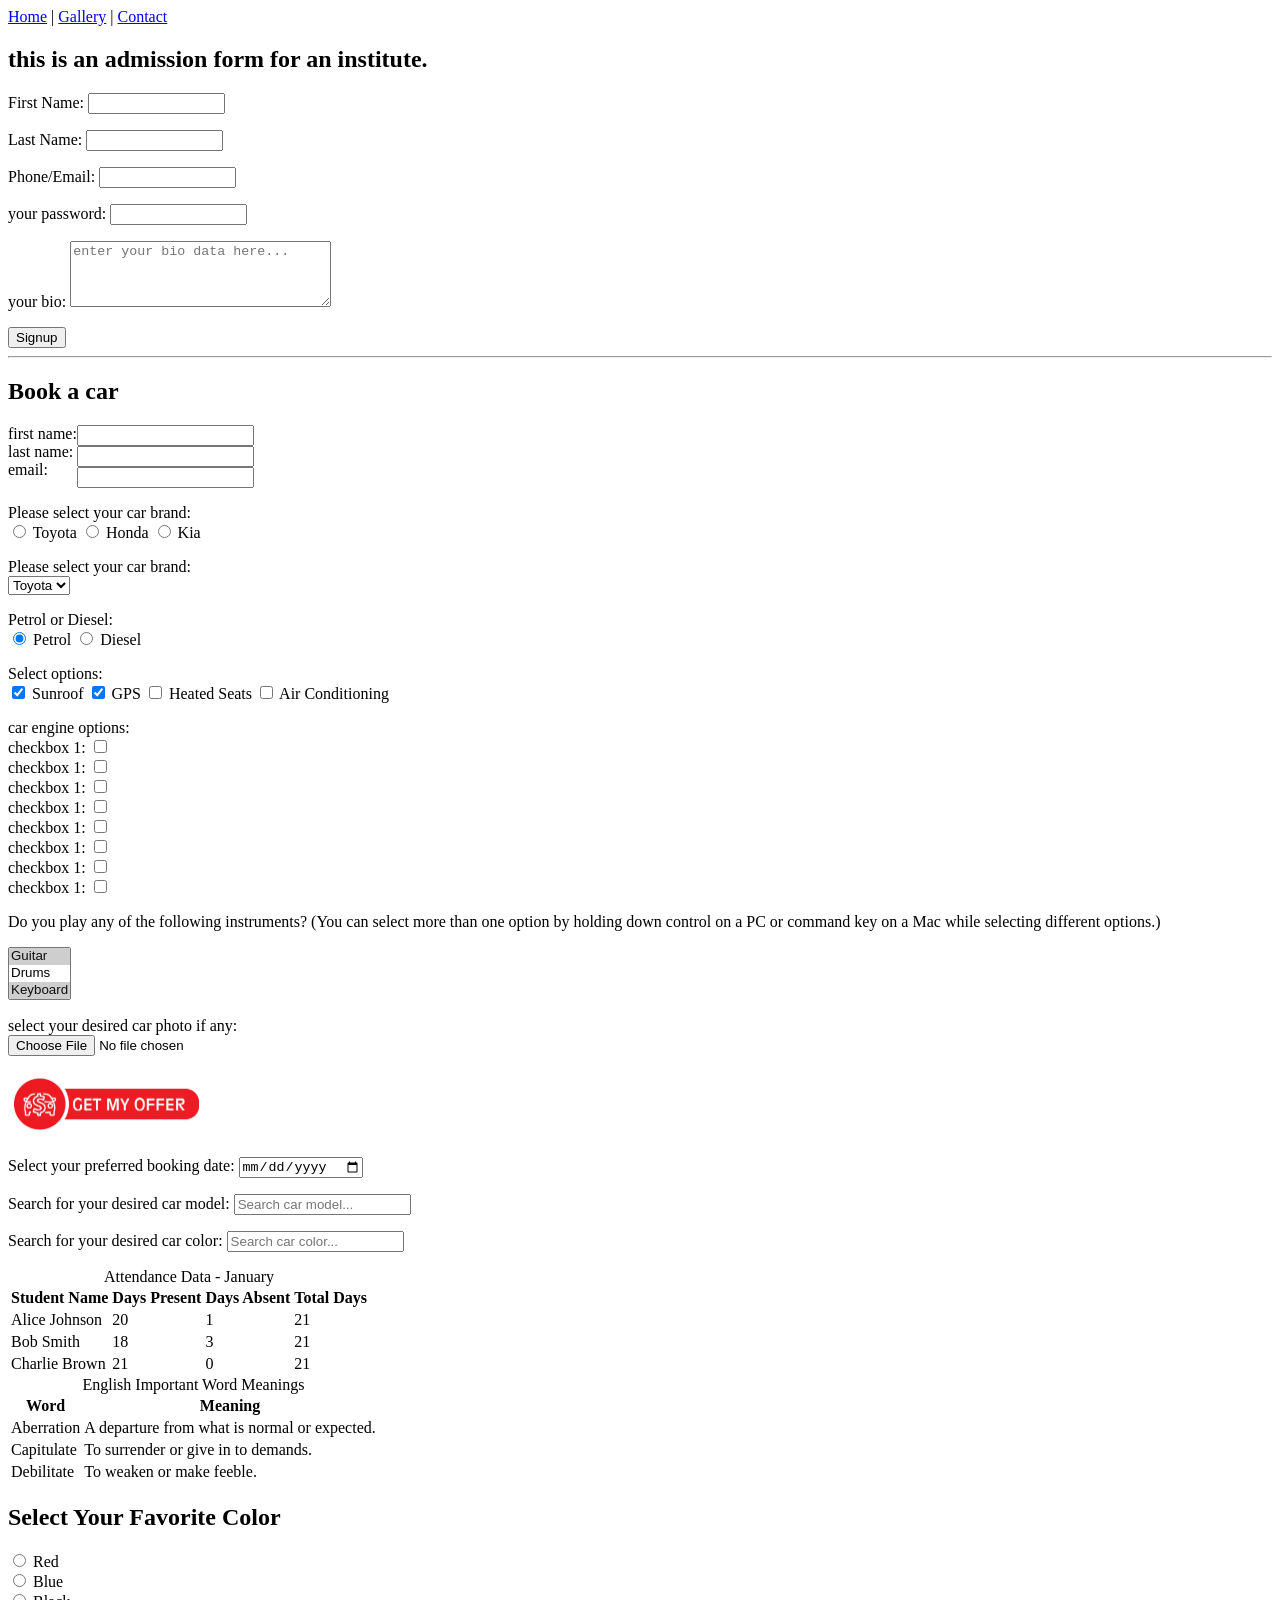
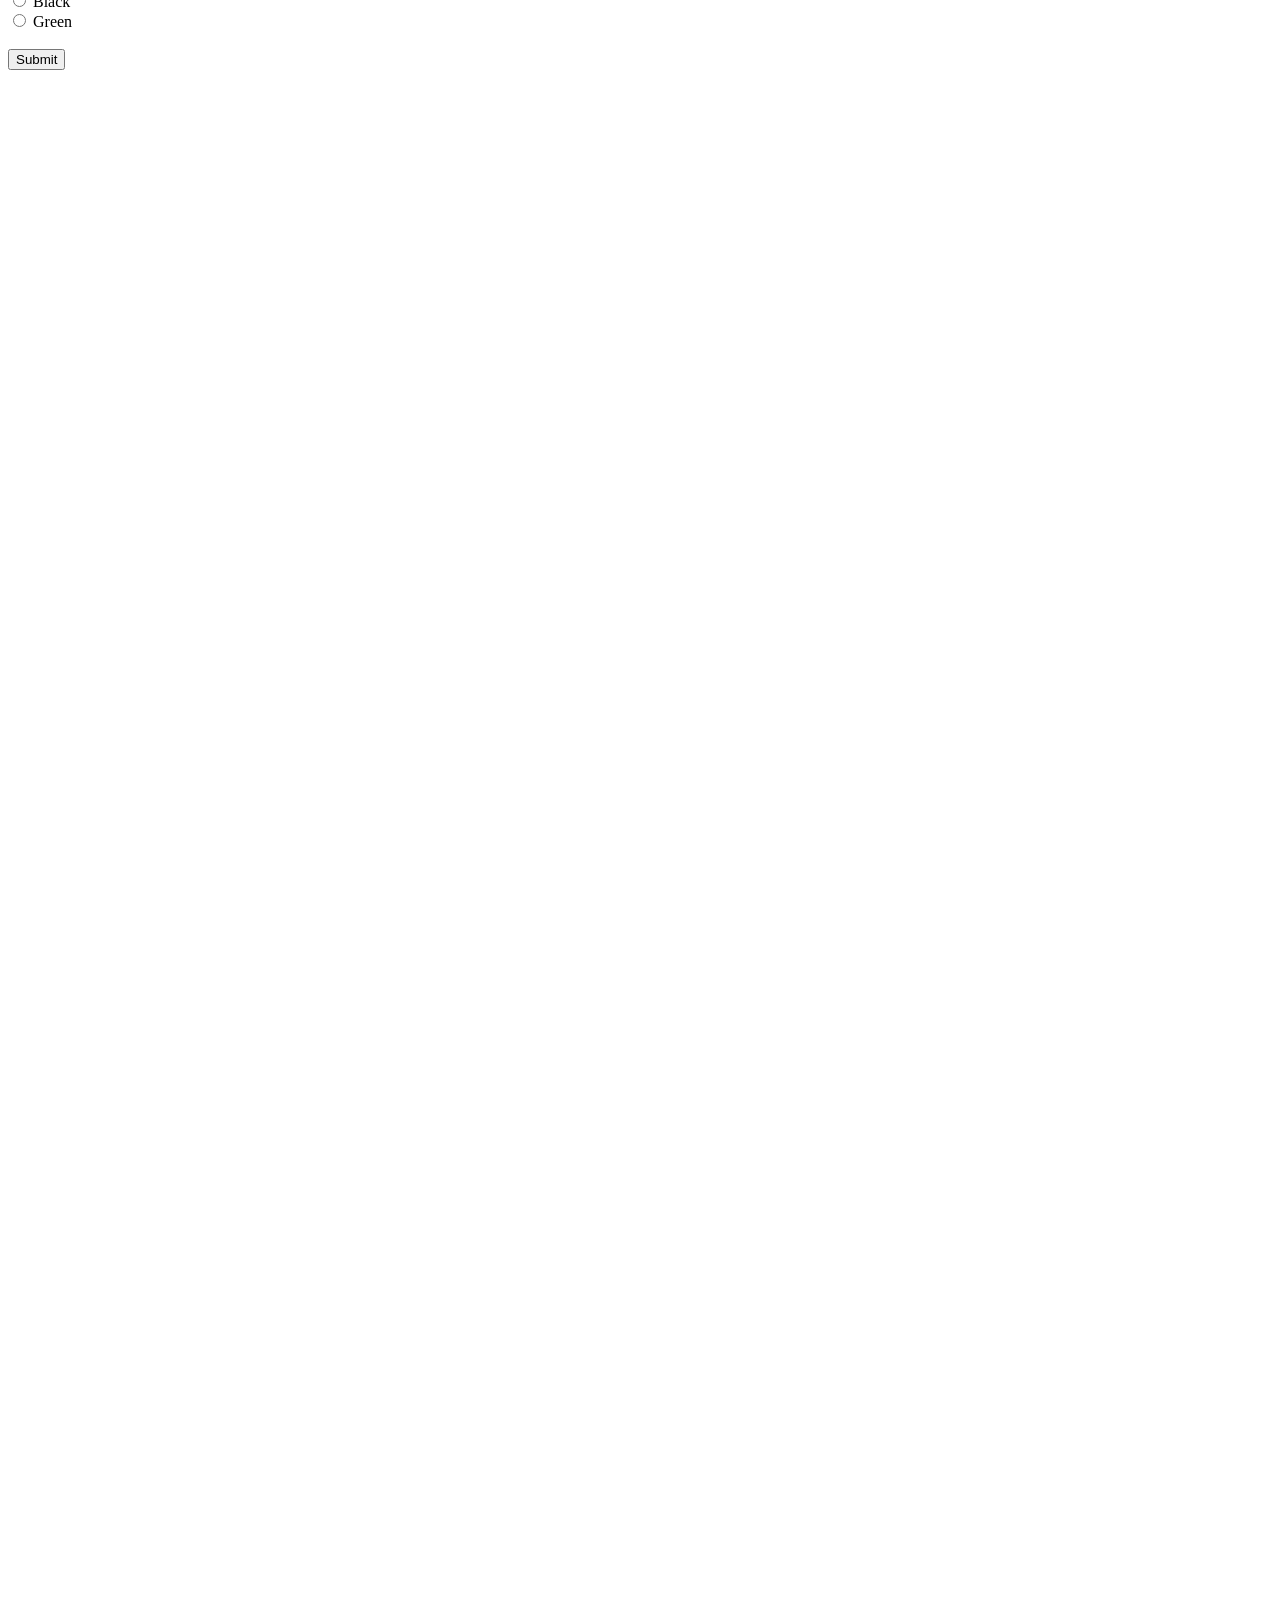
<file: index.html>
<!DOCTYPE html>
<html lang="en">

<head>
    <meta charset="UTF-8">
    <meta name="viewport" content="width=device-width, initial-scale=1.0">
    <title>Document</title>
</head>

<body>

    <!-- navigation bar for home gallery, and contact pages -->
    <nav>
        <a href="index.html">Home</a> |
        <a href="gallery.html">Gallery</a> |
        <a href="contact.html">Contact</a>
    </nav>



    <form>
        <h2>this is an admission form for an institute.</h2>


        <p>First Name: <input type="text" size="15" maxlength="10"> </p>
        <p>Last Name: <input type="text" size="15" maxlength="10"> </p>

        <p>Phone/Email: <input type="text" size="15" maxlength="10" required> </p>

        <p>your password: <input type="password" size="15" maxlength="30"> </p>

        <p>
            your bio:
            <textarea rows="4" cols="30" placeholder="enter your bio data here..."></textarea>
        </p>

        <button type="submit">Signup</button>

    </form>

    <hr>


    <form>

        <h2>Book a car</h2>


        <div style="display: flex;">

            <span>
                <label for="firstnameinput"> first name: </label> <br>
                <label for="lastnameinput"> last name: </label> <br>
                <label for="emailinput"> email: </label> <br>
            </span>



            <span>
                <input id="firstnameinput" type="text"> <br>
                <input id="lastnameinput" type="text"> <br>
                <input id="emailinput" type="email"> <br>
            </span>

        </div>



        <p>
            Please select your car brand:
            <br />
            <input type="radio" name="brand" value="toyota" /> Toyota
            <input type="radio" name="brand" value="honda" /> Honda
            <input type="radio" name="brand" value="kia" /> Kia
        </p>

        <p>
            Please select your car brand:
            <br />
            <select required>
                <option value="toyota">Toyota</option>
                <option value="honda">Honda</option>
                <option value="kia">Kia</option>
            </select>
        </p>

        <p>
            Petrol or Diesel:
            <br />
            <input type="radio" name="gas" value="gasoline" checked /> Petrol
            <input type="radio" name="gas" value="diesel" /> Diesel
        </p>

        <p>
            Select options:
            <br />
            <input type="checkbox" name="sunroof" value="true" checked /> Sunroof
            <input type="checkbox" name="gps" value="true" checked /> GPS
            <input type="checkbox" name="heatedseats" value="true" /> Heated Seats
            <input type="checkbox" name="aircon" value="true" /> Air Conditioning

        </p>


        <p>
            car engine options:
            <br />
            checkbox 1: <input type="checkbox" />
            <br />
            checkbox 1: <input type="checkbox" />
            <br />
            checkbox 1: <input type="checkbox" />
            <br />
            checkbox 1: <input type="checkbox" />
            <br />
            checkbox 1: <input type="checkbox" />
            <br />
            checkbox 1: <input type="checkbox" />
            <br />
            checkbox 1: <input type="checkbox" />
            <br />
            checkbox 1: <input type="checkbox" />
            <br />
        </p>


        <p>Do you play any of the following instruments?
            (You can select more than one option by holding
            down control on a PC or command key on a Mac
            while selecting different options.)</p>
        <select name="instruments" size="3" multiple="multiple">
            <option value="guitar" selected="selected">
                Guitar</option>
            <option value="drums">Drums</option>
            <option value="keyboard" selected="selected">Keyboard</option>
            <option value="bass">Bass</option>
        </select>


        <p>
            select your desired car photo if any: <br>
            <input type="file" accept=".jpg, .png, .avif" />
        </p>



        <!-- <input type="submit" value="Submit"> -->

        <input type="image" src="./imgaes/submit.avif" alt="Submit" width="200px">



        <!-- date input -->
        <p>
            Select your preferred booking date:
            <input type="date" />
        </p>


        <!-- search input -->
        <p>
            Search for your desired car model:
            <input type="search" placeholder="Search car model..." />
        </p>

        <!-- search input with fix 5 search suggestions -->
        <p>
            Search for your desired car color:
            <input list="carcolors" placeholder="Search car color..." />
            <datalist id="carcolors">
                <option value="Red" />
                <option value="Blue" />
                <option value="Green" />
                <option value="Black" />
                <option value="White" />
            </datalist>
        </p>


    </form>


    <!-- this is a attendance data of students who were present in the month of january -->
    <table>
        <caption>Attendance Data - January</caption>
        <thead>
            <tr>
                <th>Student Name</th>
                <th>Days Present</th>
                <th>Days Absent</th>
                <th>Total Days</th>
            </tr>
        </thead>
        <tbody>
            <tr>
                <td>Alice Johnson</td>
                <td>20</td>
                <td>1</td>
                <td>21</td>
            </tr>
            <tr>
                <td>Bob Smith</td>
                <td>18</td>
                <td>3</td>
                <td>21</td>
            </tr>
            <tr>
                <td>Charlie Brown</td>
                <td>21</td>
                <td>0</td>
                <td>21</td>
            </tr>
        </tbody>
    </table>


    <!-- english most important word meaning list -->
    <table>
        <caption>English Important Word Meanings</caption>
        <thead>
            <tr>
                <th>Word</th>
                <th>Meaning</th>
            </tr>
        </thead>
        <tbody>
            <tr>
                <td>Aberration</td>
                <td>A departure from what is normal or expected.</td>
            </tr>
            <tr>
                <td>Capitulate</td>
                <td>To surrender or give in to demands.</td>
            </tr>
            <tr>
                <td>Debilitate</td>
                <td>To weaken or make feeble.</td>
            </tr>
        </tbody>
    </table>

    <!-- radio button for color choice red, blue, black, and red -->
    <form>
        <h2>Select Your Favorite Color</h2>
        <input type="radio" id="red" name="color" value="red">
        <label for="red">Red</label><br>

        <input type="radio" id="blue" name="color" value="blue">
        <label for="blue">Blue</label><br>

        <input type="radio" id="black" name="color" value="black">
        <label for="black">Black</label><br>

        <input type="radio" id="green" name="color" value="green">
        <label for="green">Green</label><br><br>

        <input type="submit" value="Submit">
    </form>



    <iframe
        src="https://www.google.com/maps/embed?pb=!1m18!1m12!1m3!1d1810.1875344282828!2d66.99468112333557!3d24.85103640378234!2m3!1f0!2f0!3f0!3m2!1i1024!2i768!4f13.1!3m3!1m2!1s0x3eb315f8df047c73%3A0xc09c94c5a0339199!2sMadina%20Halwa%20Poori!5e0!3m2!1sen!2s!4v1762781630081!5m2!1sen!2s"
        width="600" height="450" style="border:0;" allowfullscreen="" loading="lazy"
        referrerpolicy="no-referrer-when-downgrade"></iframe>


    <br>
    <br>
    <br>
    <br>

    <iframe
        src="https://www.facebook.com/plugins/post.php?href=https%3A%2F%2Fwww.facebook.com%2FMInzamamMalik%2Fposts%2Fpfbid02X3Zd7T3iHmCivwKeLxJi2aF29kTA1u2Tza9joaFEKRzuLnMDrW7CJMAtHrXy9F3ml&show_text=true&width=500"
        width="500" height="498" style="border:none;overflow:hidden" scrolling="no" frameborder="0"
        allowfullscreen="true"
        allow="autoplay; clipboard-write; encrypted-media; picture-in-picture; web-share"></iframe>



    <br>
    <br>
    <br>
    <br>
    <br>

    <iframe
        src="https://www.facebook.com/plugins/post.php?href=https%3A%2F%2Fwww.facebook.com%2FMInzamamMalik%2Fposts%2Fpfbid0QqpyN2Qf2nLmYctPZpbG8Ncaop48AuDVXpnq3XvojjKQhqEXeC8KRziPTBsCZeVNl&show_text=true&width=500"
        width="500" height="759" style="border:none;overflow:hidden" scrolling="no" frameborder="0"
        allowfullscreen="true"
        allow="autoplay; clipboard-write; encrypted-media; picture-in-picture; web-share"></iframe>

    <br>
    <br>
    <br>

    <iframe
        src="https://www.google.com/maps/embed?pb=!1m18!1m12!1m3!1d7240.5967096887525!2d66.9940587650107!3d24.853657627960768!2m3!1f0!2f0!3f0!3m2!1i1024!2i768!4f13.1!3m3!1m2!1s0x3eb33f003155e007%3A0x9cf610168df8024a!2sP2B%20Fast%20Food!5e0!3m2!1sen!2s!4v1762952228471!5m2!1sen!2s"
        width="600" height="450" style="border:0;" allowfullscreen="" loading="lazy"
        referrerpolicy="no-referrer-when-downgrade"></iframe>
    <br>
    <br>
    <br>
    <br>
    <br>
    <br>
    <br>
    <br>
    <br>
    <br>
    <br>
    <br>
    <br>
</body>

</html>
</file>
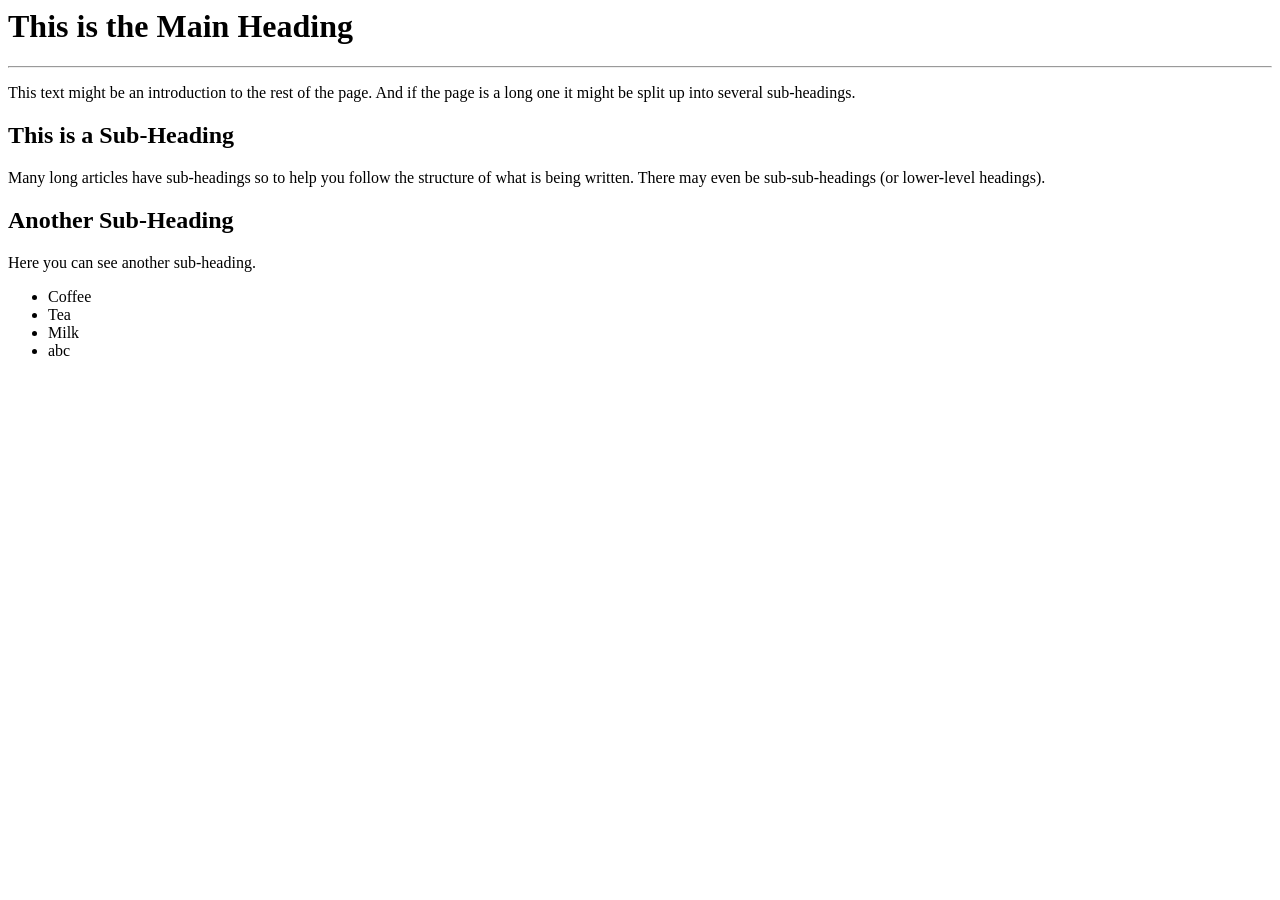
<file: 01.HTML5/index.html>
<html>

<body>
    <h1>This is the Main Heading</h1>

    <hr>

    <p>This text might be an introduction to the rest of
        the page. And if the page is a long one it might
        be split up into several sub-headings.
    <p>
    <h2>This is a Sub-Heading</h2>
    <p>Many long articles have sub-headings so to help
        you follow the structure of what is being written.
        There may even be sub-sub-headings (or lower-level
        headings).</p>
    <h2>Another Sub-Heading</h2>
    <p>Here you can see another sub-heading.</p>


    <ul>
        <li>Coffee</li>
        <li>Tea</li>
        <li>Milk</li>
        <li>abc</li>

    </ul>

</body>

</html>
</file>
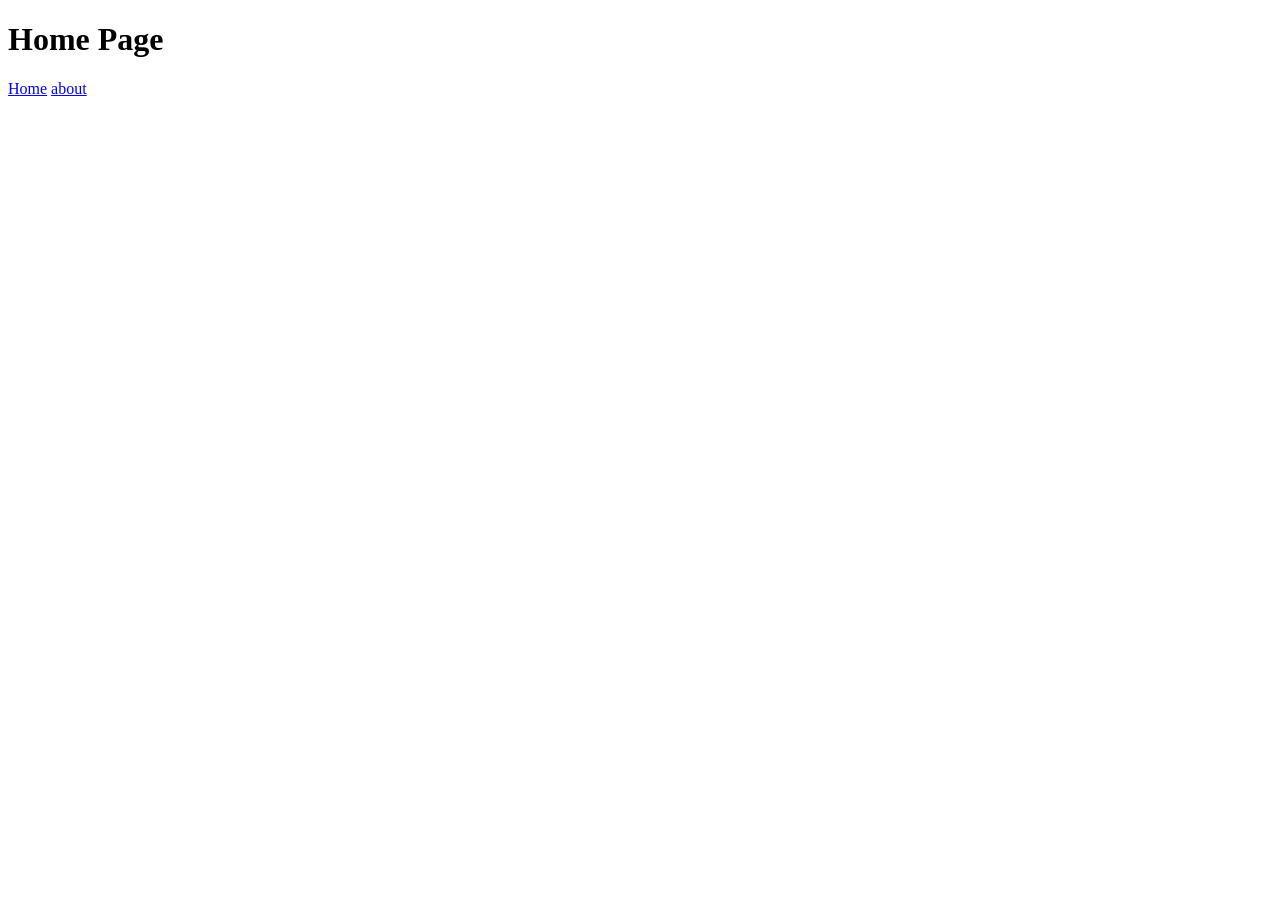
<file: 01.HTML5/02.links/index.html>
<!DOCTYPE html>
<html lang="en">
<head>
	<meta charset="UTF-8">
	<meta name="viewport" content="width=device-width, initial-scale=1.0">
	<title>Document</title>
</head>
<body>
	<h1>Home Page</h1>

	<a href="./index.html">Home</a>
	<a href="./about.html">about</a>
</body>
</html>
</file>
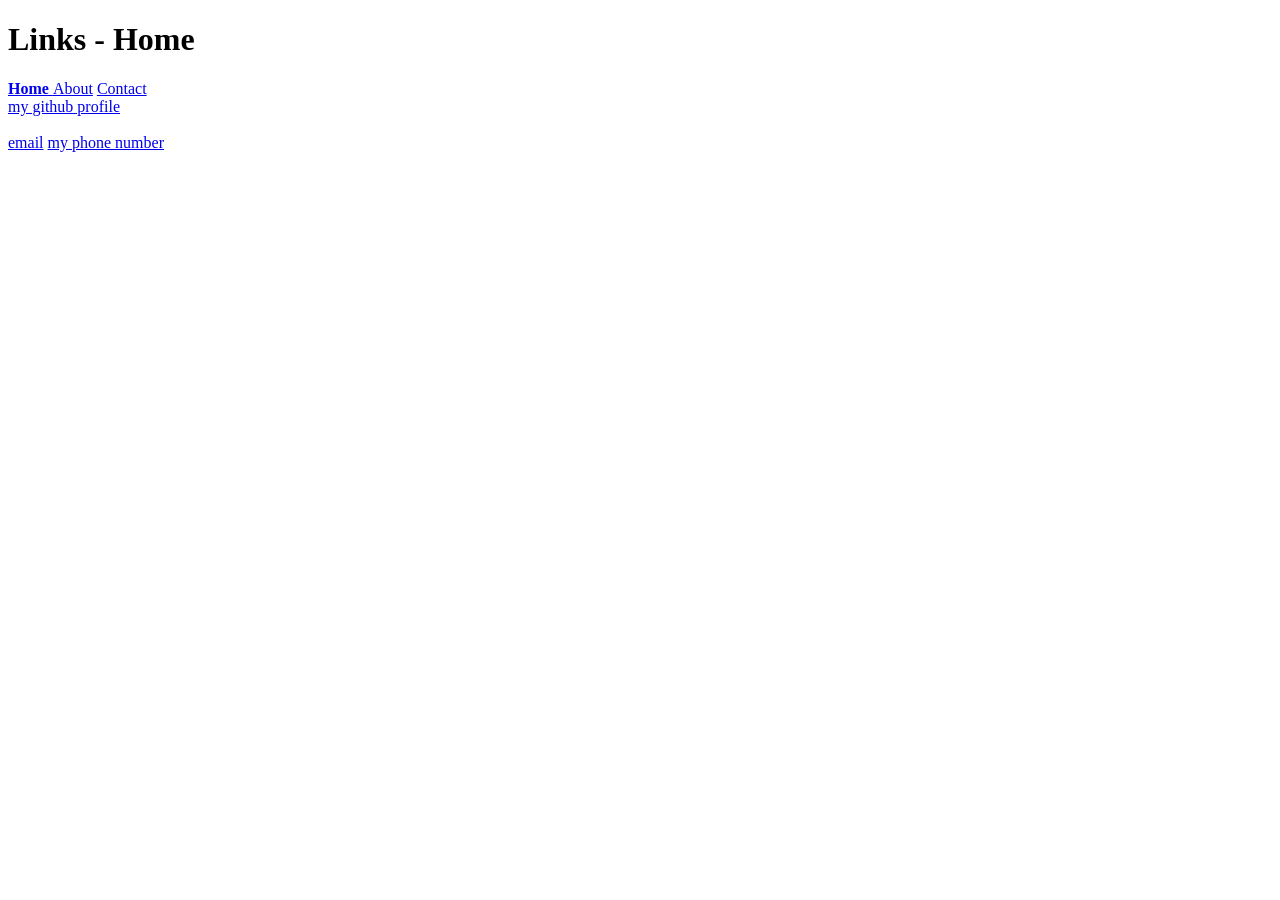
<file: 01.HTML5/04.links/index.html>
<!DOCTYPE html>
<html lang="en">
  <head>
    <meta charset="UTF-8" />
    <meta name="viewport" content="width=device-width, initial-scale=1.0" />
    <title>Document</title>
  </head>
  <body>
    <h1>Links - Home</h1>

    <!-- Relative URL -->
    <a href="./index.html"><b> Home </b></a>
    <a href="./about.html">About</a>
    <a href="./contact.html">Contact</a>

    <br />

    <!-- Absolute URL -->
    <!-- target _blank link ko new tab ma open karne ky liye hota hy -->
    <a href="https://www.github.com/shehza-d" target="_blank">
      my github profile
    </a>

    <br />
    <br />

    <a href="mailto:shehzaddiqbal2@gmail.com">email</a>

	<a href="tel:03033111499">my phone number</a>

  </body>
</html>
</file>
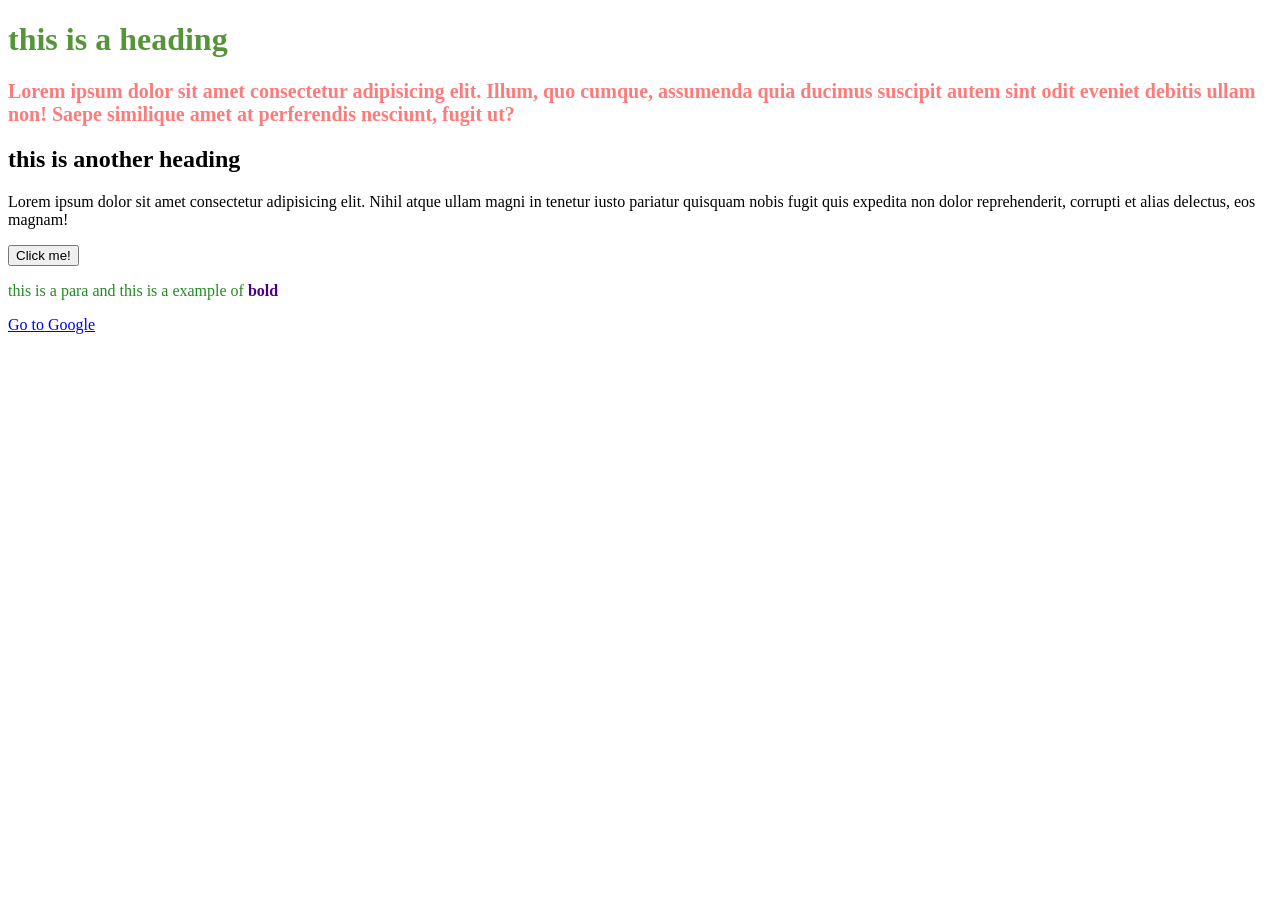
<file: 02.CSS/01.hello world/index.html>
<!DOCTYPE html>
<html lang="en">

<head>
    <meta charset="UTF-8">
    <meta name="viewport" content="width=device-width, initial-scale=1.0">
    <title>Document</title>

    <!-- internal css example - not recommended -->
    <!-- <style>
        h1,
        h2 {
            color: red;
            font-family: 'Courier New', Courier, monospace;
        }


    </style> -->

    <!-- external css -->
    <link rel="stylesheet" href="./styles.css">

</head>

<body>

    <!-- inline css example - not recommended -->
    <!-- <h1 style="color: red; font-family: 'Courier New', Courier, monospace;">this is a heading</h1> -->


    <h1 id="first-heading">this is a heading</h1>

    <p class="important">Lorem ipsum dolor sit amet consectetur adipisicing elit. Illum, quo cumque, assumenda quia
        ducimus suscipit autem
        sint odit eveniet debitis ullam non! Saepe similique amet at perferendis nesciunt, fugit ut?</p>


    <h2>
        this is another heading
    </h2>

    <p>Lorem ipsum dolor sit amet consectetur adipisicing elit. Nihil atque ullam magni in tenetur iusto pariatur
        quisquam nobis fugit quis expedita non dolor reprehenderit, corrupti et alias delectus, eos magnam!</p>


    <div class="box1">
        <button>Click me!</button>
        <p>this is a para and this is a example of <b> bold </b> </p>
        <!-- goto google.com -->
        <a href="https://www.google.com" target="_blank">Go to Google</a>
    </div>


</body>

</html>
</file>
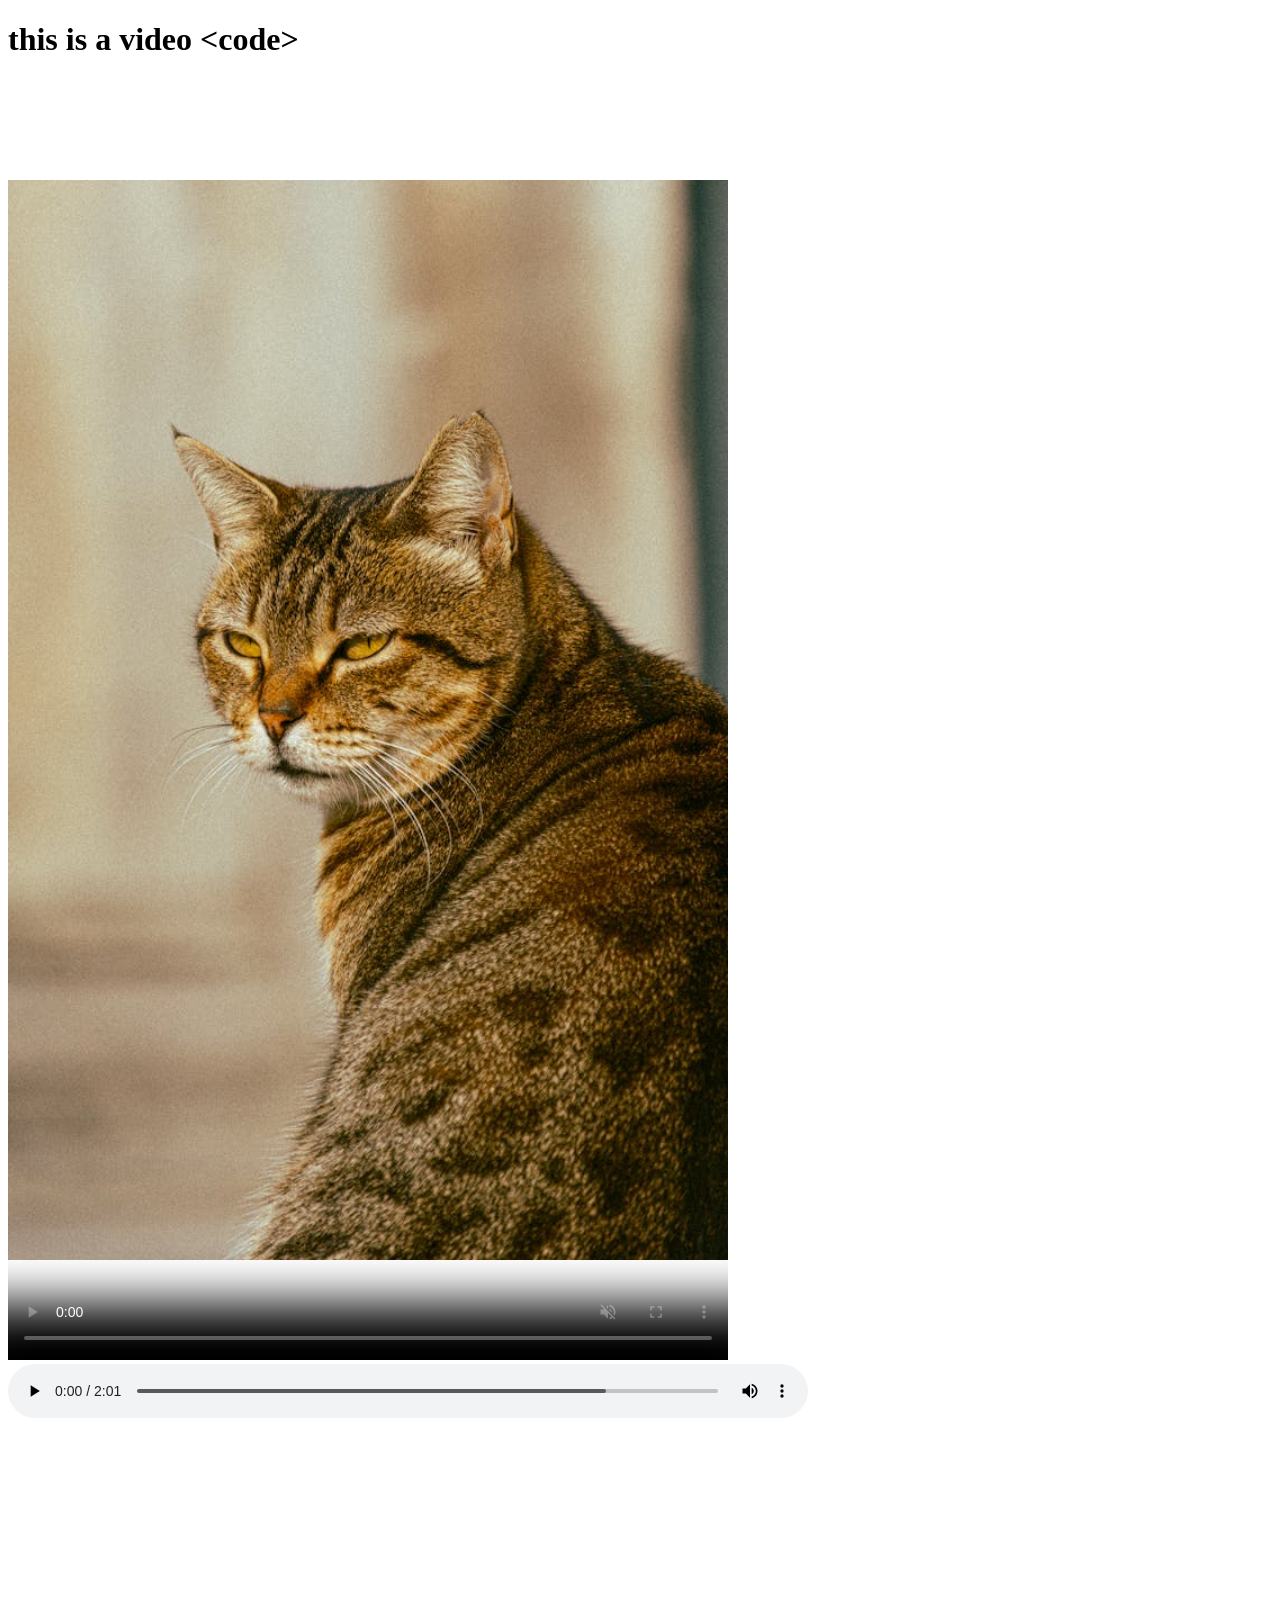
<file: extra markups.html>
<!DOCTYPE html>
<html lang="en">

<head>
    <meta charset="UTF-8">
    <meta name="viewport" content="width=device-width, initial-scale=1.0">
    <title>Document</title>
</head>

<body>


    <h1> this is a video &#60;code&gt; </h1>



    <video 
        src="./videos/cat.mp4" 
        poster="./imgaes/poster.jpg" 
        width="720" height="1280"
        preload 
        
        controls
        autoplay
        muted
        
    >
        <p>A video of a puppy playing in the snow</p>
    </video>



    

    <audio style="width: 800px;"
     controls
     autoplay
     preload
     loop
     src="./audio/rain.mp3"></audio>






    <br>
    <br>
    <br>
    <br>
    <br>
    <br>
    <br>
    <br>
    <br>
    <br>
    <br>
    <br>
    <br>
    <br>
    <br>
    <br>
    <br>
    <br>
    <br>



</body>

</html>
</file>
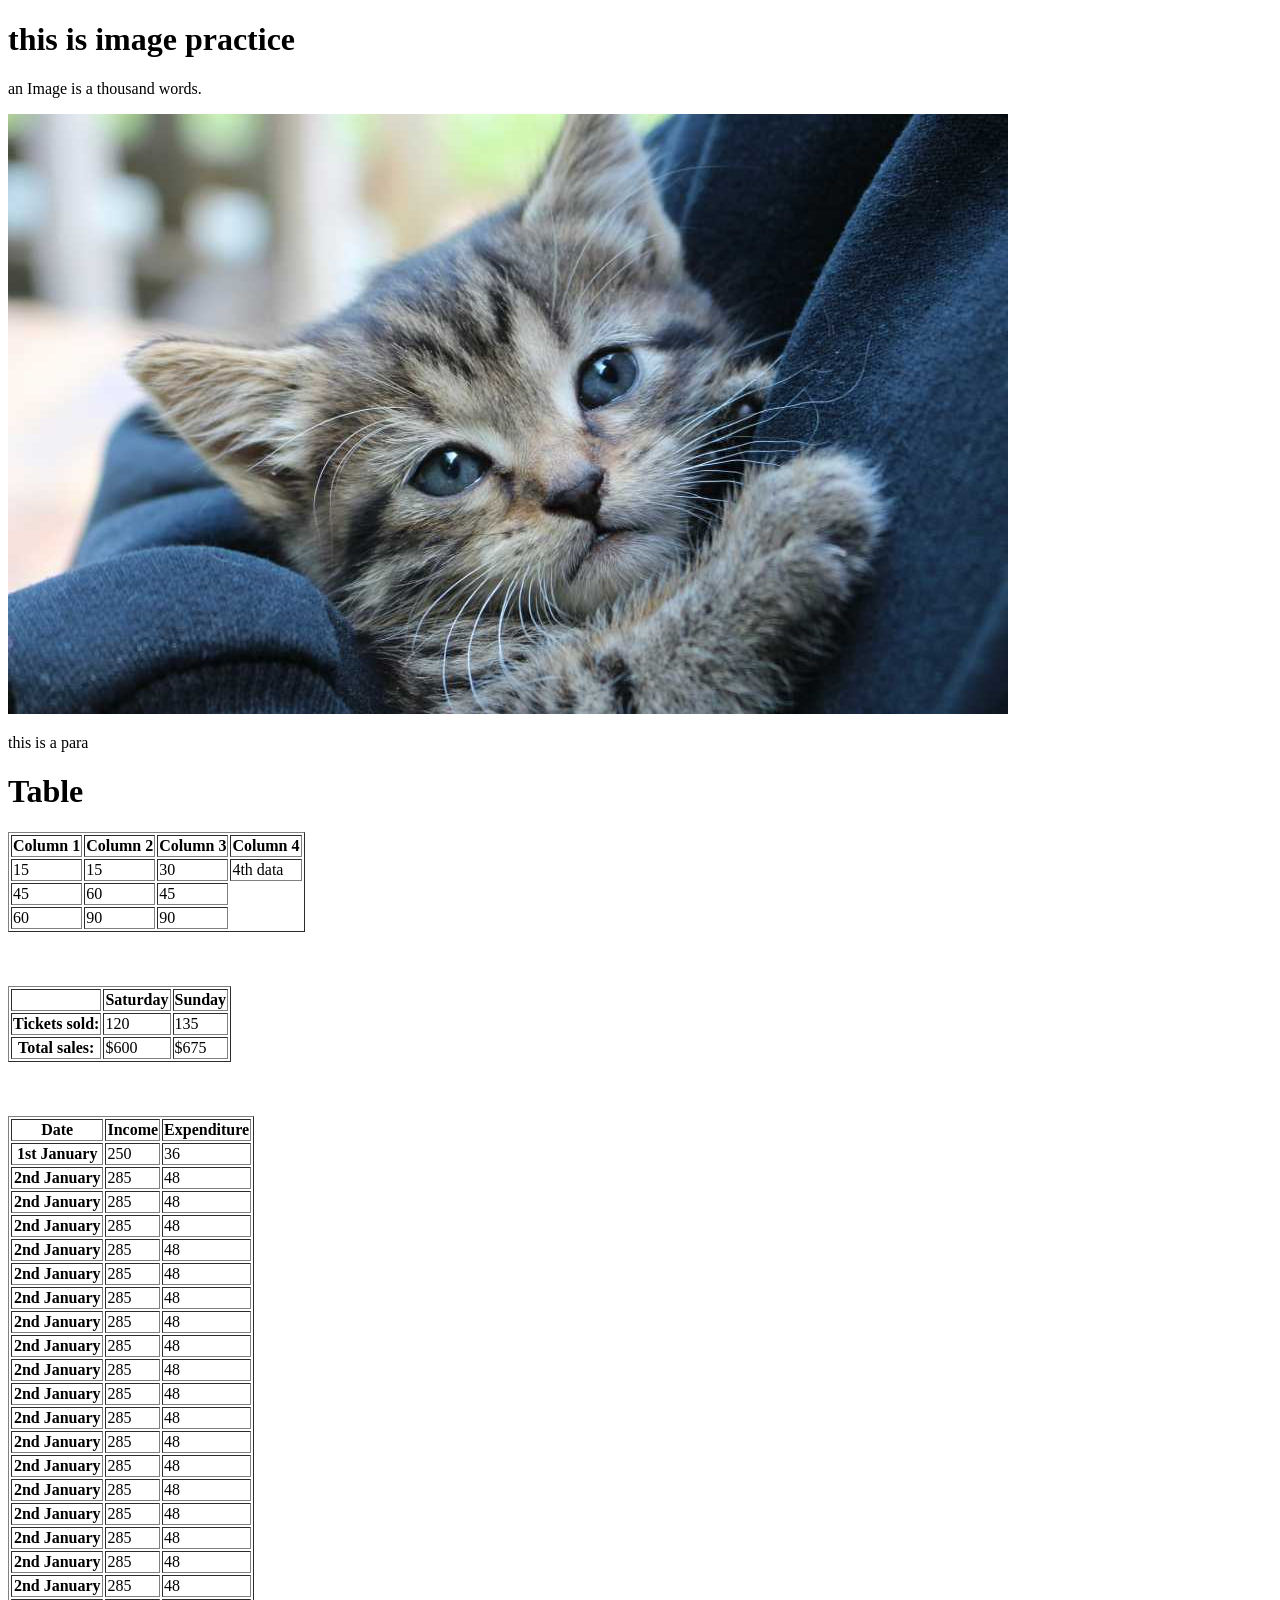
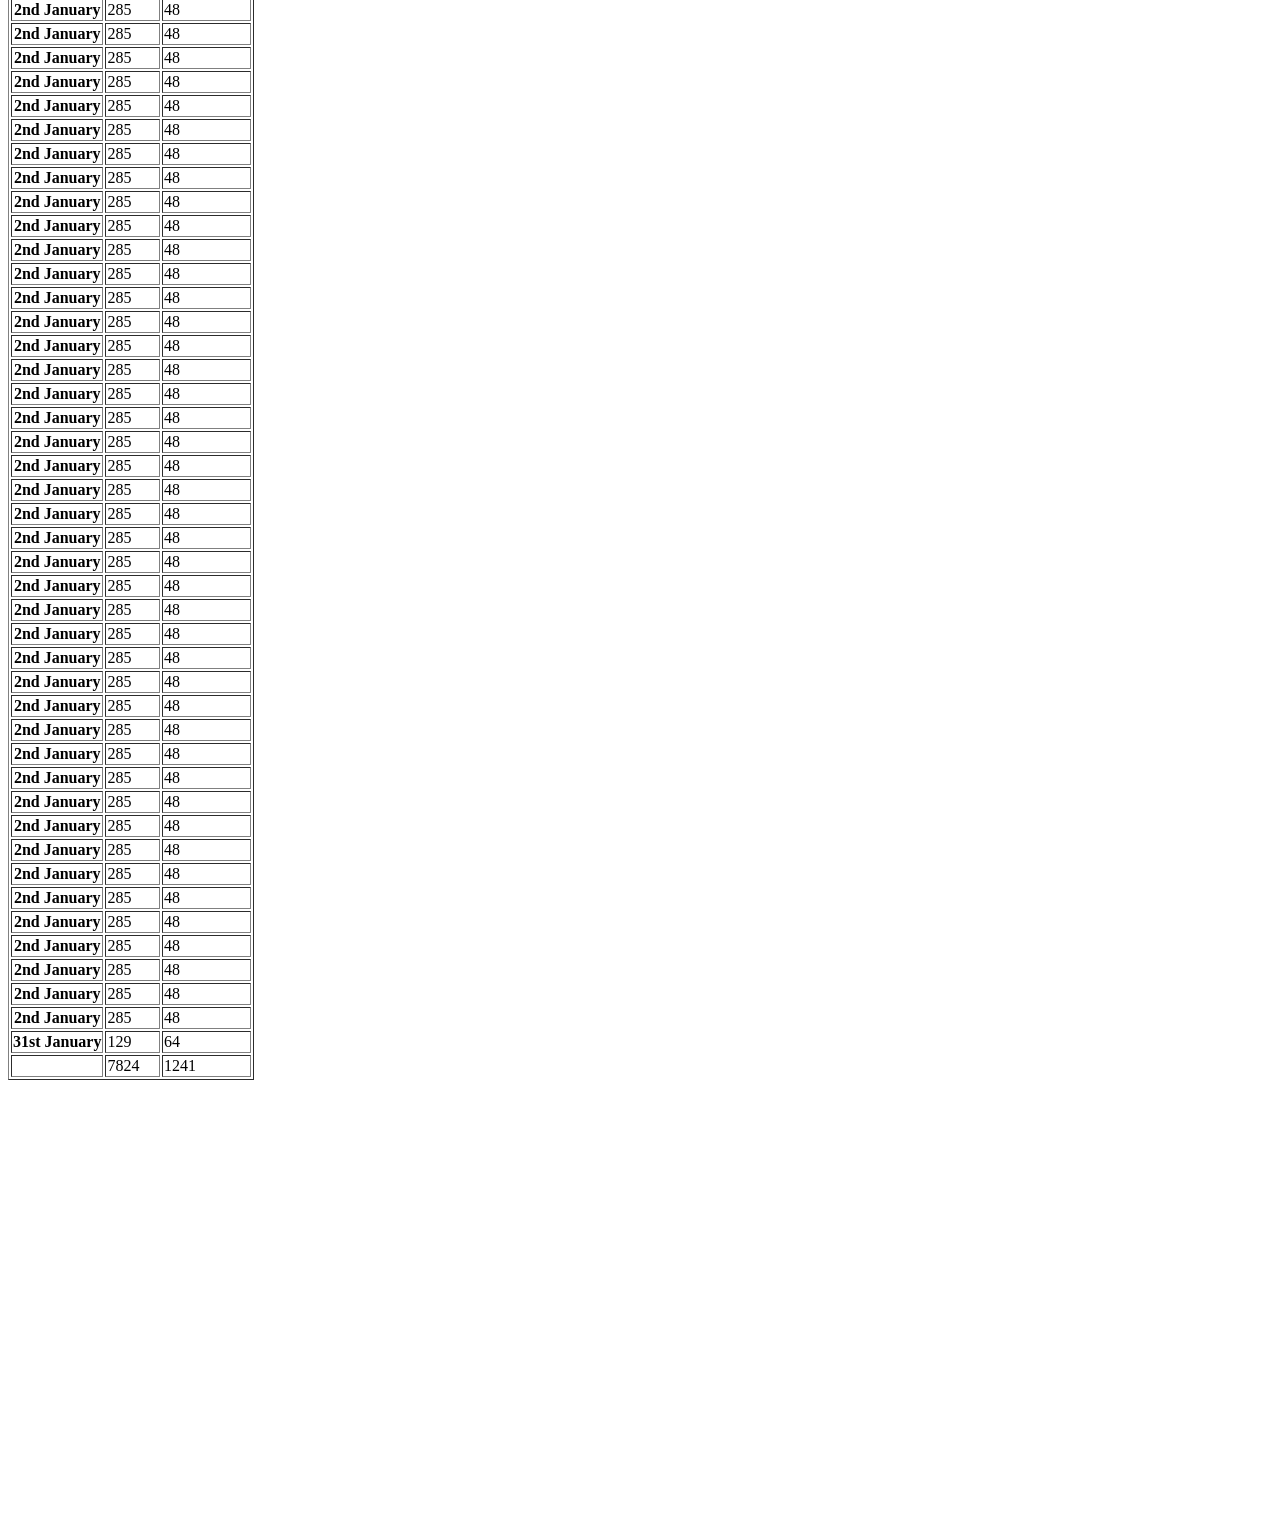
<file: table.html>
<!DOCTYPE html>
<html lang="en">

<head>
    <meta charset="UTF-8">
    <meta name="viewport" content="width=device-width, initial-scale=1.0">
    <title>Document</title>
</head>

<body>
    <h1>this is image practice</h1>

    <p>
        an Image is a thousand words.
    </p>

    <img src="./imgaes/banner.jpg" alt="A man holding a american wire hair cat"
        title="American Wire Hair Cat it isa cat breed that usually found in our country" width="1000" height="600">


    <p>this is a para</p>


    <h1>Table</h1>

    <table border="1">

        <tr>
            <th>Column 1</th>
            <th>Column 2</th>
            <th>Column 3</th>
            <th>Column 4</th>
        </tr>

        <tr>
            <td>15</td>
            <td>15</td>
            <td>30</td>
            <td>4th data</td>
        </tr>
        <tr>
            <td>45</td>
            <td>60</td>
            <td>45</td>
        </tr>
        <tr>
            <td>60</td>
            <td>90</td>
            <td>90</td>
        </tr>
    </table>


    <br>
    <br>
    <br>

    <table border="1">
        <tr>
            <th></th>
            <th scope="col">Saturday</th>
            <th scope="col">Sunday</th>
        </tr>
        <tr>
            <th scope="row">Tickets sold:</th>
            <td>120</td>
            <td>135</td>
        </tr>
        <tr>
            <th scope="row">Total sales:</th>
            <td>$600</td>
            <td>$675</td>
        </tr>
    </table>

    <br>
    <br>
    <br>

    <table border="1">
        <thead>
            <tr>
                <th>Date</th>
                <th>Income</th>
                <th>Expenditure</th>
            </tr>
        </thead>
        <tbody>
            <tr>
                <th>1st January</th>
                <td>250</td>
                <td>36</td>
            </tr>
            <tr>
                <th>2nd January</th>
                <td>285</td>
                <td>48</td>
            </tr>
            <tr>
                <th>2nd January</th>
                <td>285</td>
                <td>48</td>
            </tr>
            <tr>
                <th>2nd January</th>
                <td>285</td>
                <td>48</td>
            </tr>
            <tr>
                <th>2nd January</th>
                <td>285</td>
                <td>48</td>
            </tr>
            <tr>
                <th>2nd January</th>
                <td>285</td>
                <td>48</td>
            </tr>
            <tr>
                <th>2nd January</th>
                <td>285</td>
                <td>48</td>
            </tr>
            <tr>
                <th>2nd January</th>
                <td>285</td>
                <td>48</td>
            </tr>
            <tr>
                <th>2nd January</th>
                <td>285</td>
                <td>48</td>
            </tr>
            <tr>
                <th>2nd January</th>
                <td>285</td>
                <td>48</td>
            </tr>
            <tr>
                <th>2nd January</th>
                <td>285</td>
                <td>48</td>
            </tr>
            <tr>
                <th>2nd January</th>
                <td>285</td>
                <td>48</td>
            </tr>
            <tr>
                <th>2nd January</th>
                <td>285</td>
                <td>48</td>
            </tr>
            <tr>
                <th>2nd January</th>
                <td>285</td>
                <td>48</td>
            </tr>
            <tr>
                <th>2nd January</th>
                <td>285</td>
                <td>48</td>
            </tr>
            <tr>
                <th>2nd January</th>
                <td>285</td>
                <td>48</td>
            </tr>
            <tr>
                <th>2nd January</th>
                <td>285</td>
                <td>48</td>
            </tr>
            <tr>
                <th>2nd January</th>
                <td>285</td>
                <td>48</td>
            </tr>
            <tr>
                <th>2nd January</th>
                <td>285</td>
                <td>48</td>
            </tr>
            <tr>
                <th>2nd January</th>
                <td>285</td>
                <td>48</td>
            </tr>
            <tr>
                <th>2nd January</th>
                <td>285</td>
                <td>48</td>
            </tr>
            <tr>
                <th>2nd January</th>
                <td>285</td>
                <td>48</td>
            </tr>
            <tr>
                <th>2nd January</th>
                <td>285</td>
                <td>48</td>
            </tr>
            <tr>
                <th>2nd January</th>
                <td>285</td>
                <td>48</td>
            </tr>
            <tr>
                <th>2nd January</th>
                <td>285</td>
                <td>48</td>
            </tr>
            <tr>
                <th>2nd January</th>
                <td>285</td>
                <td>48</td>
            </tr>
            <tr>
                <th>2nd January</th>
                <td>285</td>
                <td>48</td>
            </tr>
            <tr>
                <th>2nd January</th>
                <td>285</td>
                <td>48</td>
            </tr>
            <tr>
                <th>2nd January</th>
                <td>285</td>
                <td>48</td>
            </tr>
            <tr>
                <th>2nd January</th>
                <td>285</td>
                <td>48</td>
            </tr>
            <tr>
                <th>2nd January</th>
                <td>285</td>
                <td>48</td>
            </tr>
            <tr>
                <th>2nd January</th>
                <td>285</td>
                <td>48</td>
            </tr>
            <tr>
                <th>2nd January</th>
                <td>285</td>
                <td>48</td>
            </tr>
            <tr>
                <th>2nd January</th>
                <td>285</td>
                <td>48</td>
            </tr>
            <tr>
                <th>2nd January</th>
                <td>285</td>
                <td>48</td>
            </tr>
            <tr>
                <th>2nd January</th>
                <td>285</td>
                <td>48</td>
            </tr>
            <tr>
                <th>2nd January</th>
                <td>285</td>
                <td>48</td>
            </tr>
            <tr>
                <th>2nd January</th>
                <td>285</td>
                <td>48</td>
            </tr>
            <tr>
                <th>2nd January</th>
                <td>285</td>
                <td>48</td>
            </tr>
            <tr>
                <th>2nd January</th>
                <td>285</td>
                <td>48</td>
            </tr>
            <tr>
                <th>2nd January</th>
                <td>285</td>
                <td>48</td>
            </tr>
            <tr>
                <th>2nd January</th>
                <td>285</td>
                <td>48</td>
            </tr>
            <tr>
                <th>2nd January</th>
                <td>285</td>
                <td>48</td>
            </tr>
            <tr>
                <th>2nd January</th>
                <td>285</td>
                <td>48</td>
            </tr>
            <tr>
                <th>2nd January</th>
                <td>285</td>
                <td>48</td>
            </tr>
            <tr>
                <th>2nd January</th>
                <td>285</td>
                <td>48</td>
            </tr>
            <tr>
                <th>2nd January</th>
                <td>285</td>
                <td>48</td>
            </tr>
            <tr>
                <th>2nd January</th>
                <td>285</td>
                <td>48</td>
            </tr>
            <tr>
                <th>2nd January</th>
                <td>285</td>
                <td>48</td>
            </tr>
            <tr>
                <th>2nd January</th>
                <td>285</td>
                <td>48</td>
            </tr>
            <tr>
                <th>2nd January</th>
                <td>285</td>
                <td>48</td>
            </tr>
            <tr>
                <th>2nd January</th>
                <td>285</td>
                <td>48</td>
            </tr>
            <tr>
                <th>2nd January</th>
                <td>285</td>
                <td>48</td>
            </tr>
            <tr>
                <th>2nd January</th>
                <td>285</td>
                <td>48</td>
            </tr>
            <tr>
                <th>2nd January</th>
                <td>285</td>
                <td>48</td>
            </tr>
            <tr>
                <th>2nd January</th>
                <td>285</td>
                <td>48</td>
            </tr>
            <tr>
                <th>2nd January</th>
                <td>285</td>
                <td>48</td>
            </tr>
            <tr>
                <th>2nd January</th>
                <td>285</td>
                <td>48</td>
            </tr>
            <tr>
                <th>2nd January</th>
                <td>285</td>
                <td>48</td>
            </tr>
            <tr>
                <th>2nd January</th>
                <td>285</td>
                <td>48</td>
            </tr>
            <tr>
                <th>2nd January</th>
                <td>285</td>
                <td>48</td>
            </tr>
            <tr>
                <th>2nd January</th>
                <td>285</td>
                <td>48</td>
            </tr>
            <tr>
                <th>31st January</th>
                <td>129</td>
                <td>64</td>
            </tr>
        </tbody>
        <tfoot>
            <tr>
                <td></td>
                <td>7824</td>
                <td>1241</td>
            </tr>
        </tfoot>
    </table>


    <br>
    <br>
    <br>
    <br>
    <br>
    <br>
    <br>
    <br>
    <br>
    <br>
    <br>
    <br>
    <br>
    <br>
    <br>
    <br>
    <br>
    <br>
    <br>
    <br>
    <br>
    <br>
    <br>
    <br>
    <br>


</body>

</html>
</file>
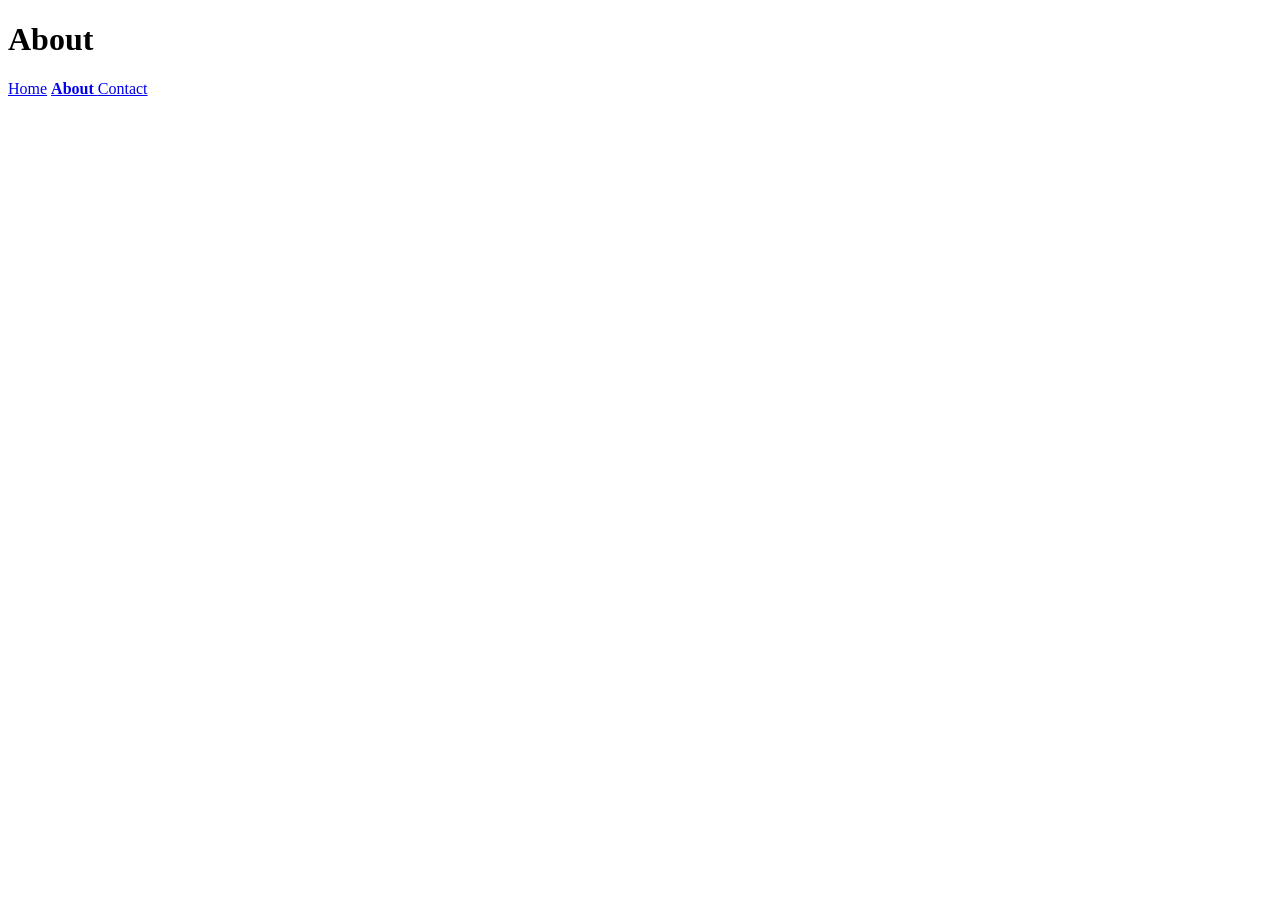
<file: 01.HTML5/04.links/about.html>
<!DOCTYPE html>
<html lang="en">
  <head>
    <meta charset="UTF-8" />
    <meta name="viewport" content="width=device-width, initial-scale=1.0" />
    <title>Document</title>
  </head>
  <body>
    <h1>About</h1>

    <a href="./index.html">Home</a>
    <a href="./about.html"><b> About </b></a>
    <a href="./contact.html">Contact</a>
  </body>
</html>
</file>
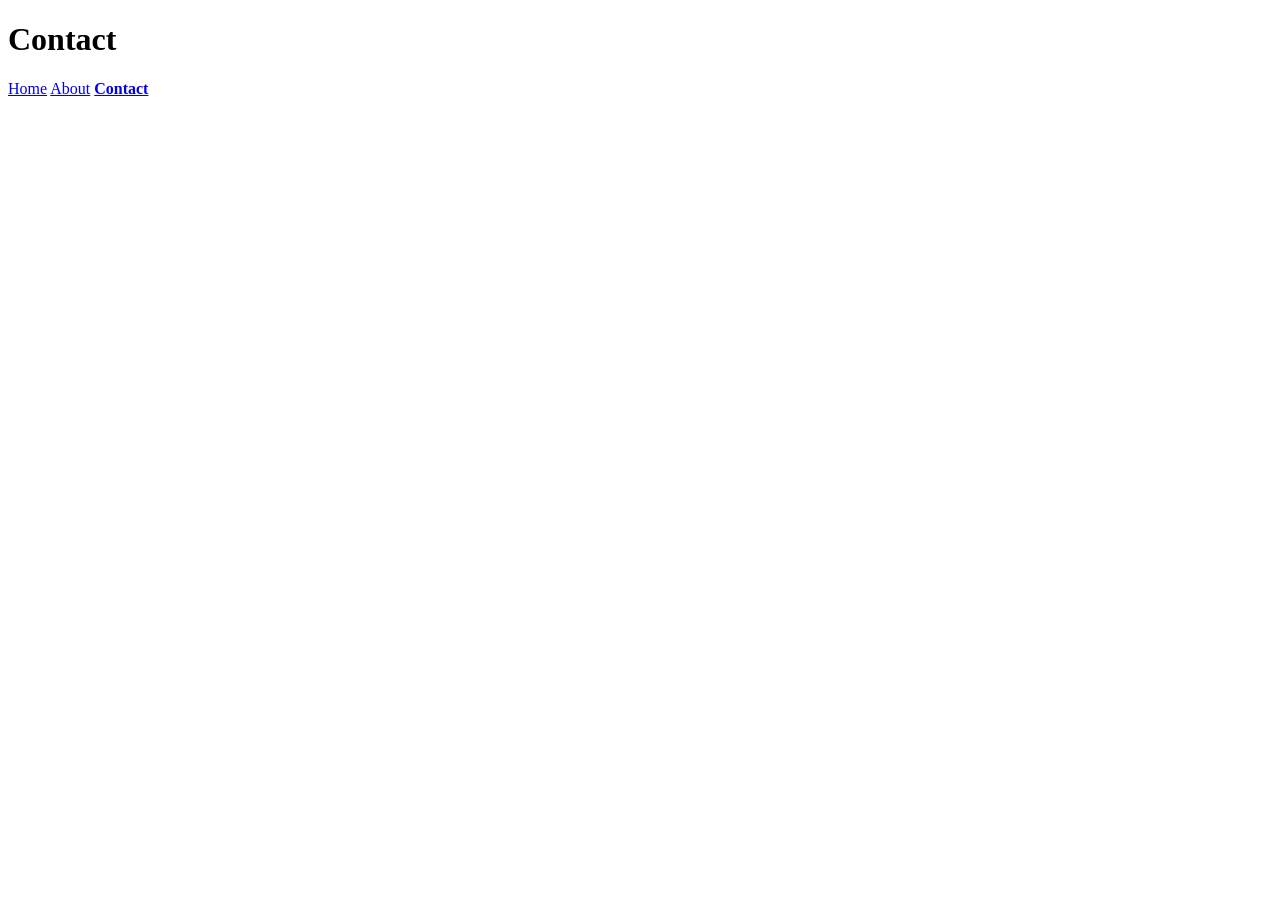
<file: 01.HTML5/04.links/contact.html>
<!DOCTYPE html>
<html lang="en">
<head>
	<meta charset="UTF-8">
	<meta name="viewport" content="width=device-width, initial-scale=1.0">
	<title>Document</title>
</head>
<body>
	<h1>Contact</h1>

	<a href="./index.html">Home</a>
	<a href="./about.html">About</a>
	<a href="./contact.html"> <b> Contact </b> </a>
</body>
</html>
</file>
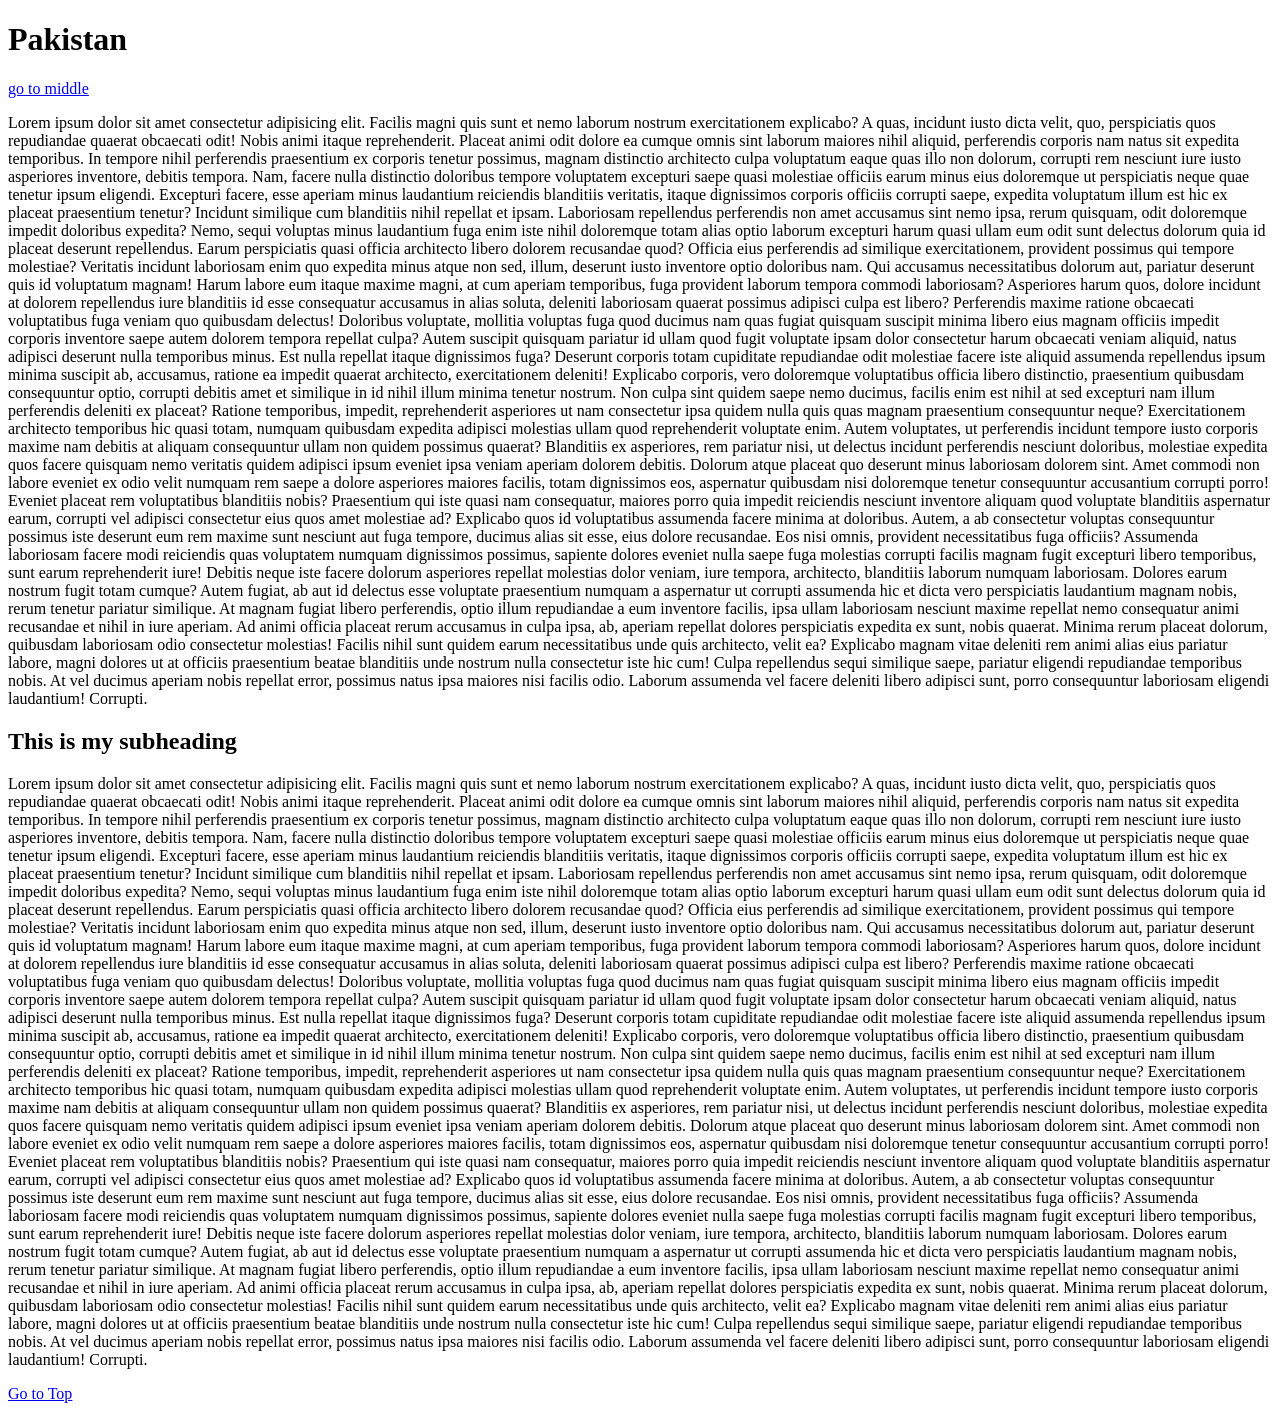
<file: 01.HTML5/04.links/linking-to-part-of-page.html>
<!DOCTYPE html>
<html lang="en">
<head>
	<meta charset="UTF-8">
	<meta name="viewport" content="width=device-width, initial-scale=1.0">
	<title>Document</title>
</head>
<body>
	<h1 id="top">Pakistan</h1>
	<a href="#mid">go to middle</a>

	<p>Lorem ipsum dolor sit amet consectetur adipisicing elit. Facilis magni quis sunt et nemo laborum nostrum exercitationem explicabo? A quas, incidunt iusto dicta velit, quo, perspiciatis quos repudiandae quaerat obcaecati odit! Nobis animi itaque reprehenderit. Placeat animi odit dolore ea cumque omnis sint laborum maiores nihil aliquid, perferendis corporis nam natus sit expedita temporibus. In tempore nihil perferendis praesentium ex corporis tenetur possimus, magnam distinctio architecto culpa voluptatum eaque quas illo non dolorum, corrupti rem nesciunt iure iusto asperiores inventore, debitis tempora. Nam, facere nulla distinctio doloribus tempore voluptatem excepturi saepe quasi molestiae officiis earum minus eius doloremque ut perspiciatis neque quae tenetur ipsum eligendi. Excepturi facere, esse aperiam minus laudantium reiciendis blanditiis veritatis, itaque dignissimos corporis officiis corrupti saepe, expedita voluptatum illum est hic ex placeat praesentium tenetur? Incidunt similique cum blanditiis nihil repellat et ipsam. Laboriosam repellendus perferendis non amet accusamus sint nemo ipsa, rerum quisquam, odit doloremque impedit doloribus expedita? Nemo, sequi voluptas minus laudantium fuga enim iste nihil doloremque totam alias optio laborum excepturi harum quasi ullam eum odit sunt delectus dolorum quia id placeat deserunt repellendus. Earum perspiciatis quasi officia architecto libero dolorem recusandae quod? Officia eius perferendis ad similique exercitationem, provident possimus qui tempore molestiae? Veritatis incidunt laboriosam enim quo expedita minus atque non sed, illum, deserunt iusto inventore optio doloribus nam. Qui accusamus necessitatibus dolorum aut, pariatur deserunt quis id voluptatum magnam! Harum labore eum itaque maxime magni, at cum aperiam temporibus, fuga provident laborum tempora commodi laboriosam? Asperiores harum quos, dolore incidunt at dolorem repellendus iure blanditiis id esse consequatur accusamus in alias soluta, deleniti laboriosam quaerat possimus adipisci culpa est libero? Perferendis maxime ratione obcaecati voluptatibus fuga veniam quo quibusdam delectus! Doloribus voluptate, mollitia voluptas fuga quod ducimus nam quas fugiat quisquam suscipit minima libero eius magnam officiis impedit corporis inventore saepe autem dolorem tempora repellat culpa? Autem suscipit quisquam pariatur id ullam quod fugit voluptate ipsam dolor consectetur harum obcaecati veniam aliquid, natus adipisci deserunt nulla temporibus minus. Est nulla repellat itaque dignissimos fuga? Deserunt corporis totam cupiditate repudiandae odit molestiae facere iste aliquid assumenda repellendus ipsum minima suscipit ab, accusamus, ratione ea impedit quaerat architecto, exercitationem deleniti! Explicabo corporis, vero doloremque voluptatibus officia libero distinctio, praesentium quibusdam consequuntur optio, corrupti debitis amet et similique in id nihil illum minima tenetur nostrum. Non culpa sint quidem saepe nemo ducimus, facilis enim est nihil at sed excepturi nam illum perferendis deleniti ex placeat? Ratione temporibus, impedit, reprehenderit asperiores ut nam consectetur ipsa quidem nulla quis quas magnam praesentium consequuntur neque? Exercitationem architecto temporibus hic quasi totam, numquam quibusdam expedita adipisci molestias ullam quod reprehenderit voluptate enim. Autem voluptates, ut perferendis incidunt tempore iusto corporis maxime nam debitis at aliquam consequuntur ullam non quidem possimus quaerat? Blanditiis ex asperiores, rem pariatur nisi, ut delectus incidunt perferendis nesciunt doloribus, molestiae expedita quos facere quisquam nemo veritatis quidem adipisci ipsum eveniet ipsa veniam aperiam dolorem debitis. Dolorum atque placeat quo deserunt minus laboriosam dolorem sint. Amet commodi non labore eveniet ex odio velit numquam rem saepe a dolore asperiores maiores facilis, totam dignissimos eos, aspernatur quibusdam nisi doloremque tenetur consequuntur accusantium corrupti porro! Eveniet placeat rem voluptatibus blanditiis nobis? Praesentium qui iste quasi nam consequatur, maiores porro quia impedit reiciendis nesciunt inventore aliquam quod voluptate blanditiis aspernatur earum, corrupti vel adipisci consectetur eius quos amet molestiae ad? Explicabo quos id voluptatibus assumenda facere minima at doloribus. Autem, a ab consectetur voluptas consequuntur possimus iste deserunt eum rem maxime sunt nesciunt aut fuga tempore, ducimus alias sit esse, eius dolore recusandae. Eos nisi omnis, provident necessitatibus fuga officiis? Assumenda laboriosam facere modi reiciendis quas voluptatem numquam dignissimos possimus, sapiente dolores eveniet nulla saepe fuga molestias corrupti facilis magnam fugit excepturi libero temporibus, sunt earum reprehenderit iure! Debitis neque iste facere dolorum asperiores repellat molestias dolor veniam, iure tempora, architecto, blanditiis laborum numquam laboriosam. Dolores earum nostrum fugit totam cumque? Autem fugiat, ab aut id delectus esse voluptate praesentium numquam a aspernatur ut corrupti assumenda hic et dicta vero perspiciatis laudantium magnam nobis, rerum tenetur pariatur similique. At magnam fugiat libero perferendis, optio illum repudiandae a eum inventore facilis, ipsa ullam laboriosam nesciunt maxime repellat nemo consequatur animi recusandae et nihil in iure aperiam. Ad animi officia placeat rerum accusamus in culpa ipsa, ab, aperiam repellat dolores perspiciatis expedita ex sunt, nobis quaerat. Minima rerum placeat dolorum, quibusdam laboriosam odio consectetur molestias! Facilis nihil sunt quidem earum necessitatibus unde quis architecto, velit ea? Explicabo magnam vitae deleniti rem animi alias eius pariatur labore, magni dolores ut at officiis praesentium beatae blanditiis unde nostrum nulla consectetur iste hic cum! Culpa repellendus sequi similique saepe, pariatur eligendi repudiandae temporibus nobis. At vel ducimus aperiam nobis repellat error, possimus natus ipsa maiores nisi facilis odio. Laborum assumenda vel facere deleniti libero adipisci sunt, porro consequuntur laboriosam eligendi laudantium! Corrupti.</p>
	
	<h2 id="mid">This is my subheading</h2>
	
	<p>Lorem ipsum dolor sit amet consectetur adipisicing elit. Facilis magni quis sunt et nemo laborum nostrum exercitationem explicabo? A quas, incidunt iusto dicta velit, quo, perspiciatis quos repudiandae quaerat obcaecati odit! Nobis animi itaque reprehenderit. Placeat animi odit dolore ea cumque omnis sint laborum maiores nihil aliquid, perferendis corporis nam natus sit expedita temporibus. In tempore nihil perferendis praesentium ex corporis tenetur possimus, magnam distinctio architecto culpa voluptatum eaque quas illo non dolorum, corrupti rem nesciunt iure iusto asperiores inventore, debitis tempora. Nam, facere nulla distinctio doloribus tempore voluptatem excepturi saepe quasi molestiae officiis earum minus eius doloremque ut perspiciatis neque quae tenetur ipsum eligendi. Excepturi facere, esse aperiam minus laudantium reiciendis blanditiis veritatis, itaque dignissimos corporis officiis corrupti saepe, expedita voluptatum illum est hic ex placeat praesentium tenetur? Incidunt similique cum blanditiis nihil repellat et ipsam. Laboriosam repellendus perferendis non amet accusamus sint nemo ipsa, rerum quisquam, odit doloremque impedit doloribus expedita? Nemo, sequi voluptas minus laudantium fuga enim iste nihil doloremque totam alias optio laborum excepturi harum quasi ullam eum odit sunt delectus dolorum quia id placeat deserunt repellendus. Earum perspiciatis quasi officia architecto libero dolorem recusandae quod? Officia eius perferendis ad similique exercitationem, provident possimus qui tempore molestiae? Veritatis incidunt laboriosam enim quo expedita minus atque non sed, illum, deserunt iusto inventore optio doloribus nam. Qui accusamus necessitatibus dolorum aut, pariatur deserunt quis id voluptatum magnam! Harum labore eum itaque maxime magni, at cum aperiam temporibus, fuga provident laborum tempora commodi laboriosam? Asperiores harum quos, dolore incidunt at dolorem repellendus iure blanditiis id esse consequatur accusamus in alias soluta, deleniti laboriosam quaerat possimus adipisci culpa est libero? Perferendis maxime ratione obcaecati voluptatibus fuga veniam quo quibusdam delectus! Doloribus voluptate, mollitia voluptas fuga quod ducimus nam quas fugiat quisquam suscipit minima libero eius magnam officiis impedit corporis inventore saepe autem dolorem tempora repellat culpa? Autem suscipit quisquam pariatur id ullam quod fugit voluptate ipsam dolor consectetur harum obcaecati veniam aliquid, natus adipisci deserunt nulla temporibus minus. Est nulla repellat itaque dignissimos fuga? Deserunt corporis totam cupiditate repudiandae odit molestiae facere iste aliquid assumenda repellendus ipsum minima suscipit ab, accusamus, ratione ea impedit quaerat architecto, exercitationem deleniti! Explicabo corporis, vero doloremque voluptatibus officia libero distinctio, praesentium quibusdam consequuntur optio, corrupti debitis amet et similique in id nihil illum minima tenetur nostrum. Non culpa sint quidem saepe nemo ducimus, facilis enim est nihil at sed excepturi nam illum perferendis deleniti ex placeat? Ratione temporibus, impedit, reprehenderit asperiores ut nam consectetur ipsa quidem nulla quis quas magnam praesentium consequuntur neque? Exercitationem architecto temporibus hic quasi totam, numquam quibusdam expedita adipisci molestias ullam quod reprehenderit voluptate enim. Autem voluptates, ut perferendis incidunt tempore iusto corporis maxime nam debitis at aliquam consequuntur ullam non quidem possimus quaerat? Blanditiis ex asperiores, rem pariatur nisi, ut delectus incidunt perferendis nesciunt doloribus, molestiae expedita quos facere quisquam nemo veritatis quidem adipisci ipsum eveniet ipsa veniam aperiam dolorem debitis. Dolorum atque placeat quo deserunt minus laboriosam dolorem sint. Amet commodi non labore eveniet ex odio velit numquam rem saepe a dolore asperiores maiores facilis, totam dignissimos eos, aspernatur quibusdam nisi doloremque tenetur consequuntur accusantium corrupti porro! Eveniet placeat rem voluptatibus blanditiis nobis? Praesentium qui iste quasi nam consequatur, maiores porro quia impedit reiciendis nesciunt inventore aliquam quod voluptate blanditiis aspernatur earum, corrupti vel adipisci consectetur eius quos amet molestiae ad? Explicabo quos id voluptatibus assumenda facere minima at doloribus. Autem, a ab consectetur voluptas consequuntur possimus iste deserunt eum rem maxime sunt nesciunt aut fuga tempore, ducimus alias sit esse, eius dolore recusandae. Eos nisi omnis, provident necessitatibus fuga officiis? Assumenda laboriosam facere modi reiciendis quas voluptatem numquam dignissimos possimus, sapiente dolores eveniet nulla saepe fuga molestias corrupti facilis magnam fugit excepturi libero temporibus, sunt earum reprehenderit iure! Debitis neque iste facere dolorum asperiores repellat molestias dolor veniam, iure tempora, architecto, blanditiis laborum numquam laboriosam. Dolores earum nostrum fugit totam cumque? Autem fugiat, ab aut id delectus esse voluptate praesentium numquam a aspernatur ut corrupti assumenda hic et dicta vero perspiciatis laudantium magnam nobis, rerum tenetur pariatur similique. At magnam fugiat libero perferendis, optio illum repudiandae a eum inventore facilis, ipsa ullam laboriosam nesciunt maxime repellat nemo consequatur animi recusandae et nihil in iure aperiam. Ad animi officia placeat rerum accusamus in culpa ipsa, ab, aperiam repellat dolores perspiciatis expedita ex sunt, nobis quaerat. Minima rerum placeat dolorum, quibusdam laboriosam odio consectetur molestias! Facilis nihil sunt quidem earum necessitatibus unde quis architecto, velit ea? Explicabo magnam vitae deleniti rem animi alias eius pariatur labore, magni dolores ut at officiis praesentium beatae blanditiis unde nostrum nulla consectetur iste hic cum! Culpa repellendus sequi similique saepe, pariatur eligendi repudiandae temporibus nobis. At vel ducimus aperiam nobis repellat error, possimus natus ipsa maiores nisi facilis odio. Laborum assumenda vel facere deleniti libero adipisci sunt, porro consequuntur laboriosam eligendi laudantium! Corrupti.</p>

	<a href="#top">Go to Top</a>

</body>
</html>
</file>
<file: 02.CSS/01.hello world/styles.css>
.important {
    color: rgb(253, 123, 123);
    font-weight: bold;
}

/* #first-heading{
    color: rgb(59, 59, 144);
} */

h1#first-heading{
    color: rgb(59, 59, 144);
}
h1#first-heading{
    color: rgb(85, 148, 56);
}


p.important{
    font-size: 20px;
}



.box1 > p {
    color: rgb(34, 139, 34);
}
.box1 > p > b{
    color: rgb(255, 69, 0);
}

.box1 b{
    color: rgb(75, 0, 130) !important;
}
</file>
